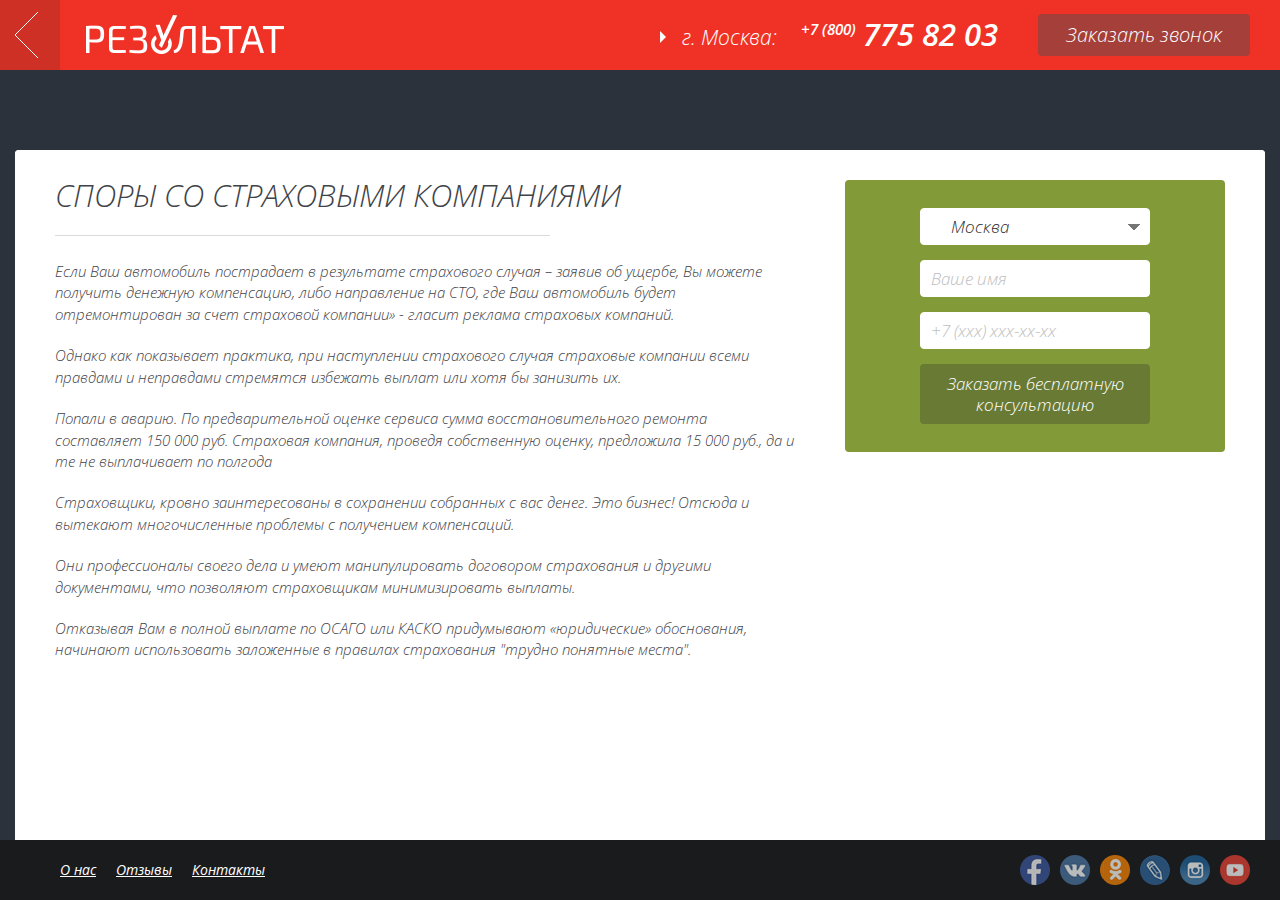
<file: content.html>
<!doctype html>
<html class="no-js" lang="ru">
    <head>
        <meta charset="utf-8">
        <meta http-equiv="X-UA-Compatible" content="IE=edge">
        <title></title>
        <meta name="description" content="">
        <meta name="viewport" content="width=1320">

        <link rel="apple-touch-icon" href="apple-touch-icon.png">


        <link rel="stylesheet" href="js/vendor/jquery.fancybox/jquery.fancybox.css">
        <link rel="stylesheet" href="css/main.css">

        <!--[if lt IE 9]>
        <script src="https://oss.maxcdn.com/libs/html5shiv/3.7.0/html5shiv.js"></script>
        <script src="https://oss.maxcdn.com/libs/respond.js/1.4.2/respond.min.js"></script>
        <![endif]-->
    </head>
    
    <body>
        <header class="header">
            <div class="header-container">
                <a href="#" class="btn-back" title="назад"></a>
                <a href="#" class="header-logo" title="">
                    <img src="img/logo-large.png" alt="">
                </a>

                <div class="header-contact clearfix">
                    <div class="header-city" data-target=".city-nav">
                        <div class="city-active">г. Москва:</div>
                        <ul class="city-nav">
                            <li><span>Владивосток</span></li>
                            <li><span>Петрозаводск</span></li>
                            <li><span>Урюпинск</span></li>
                            <li><span>Волгоград</span></li>
                            <li><span>Ростов на Дону</span></li>
                            <li><span>Саратов</span></li>
                            <li><span>Пенза</span></li>
                            <li><span>Краснодар</span></li>
                            <li><span>Рязань</span></li>
                            <li><span>Москва</span></li>
                        </ul>
                    </div>
                    <div class="header-phone"><span>+7 (800)</span>775 82 03</div>
                    <a href="#callback" class="btn btn-dark-red btn-modal">Заказать звонок</a>
                </div>
            </div>
        </header>
        <section class="page">
            <div class="page0"></div>
            <div class="main ">
                <div class="row">
                    <div class="content">
                        <h1 class="title-line">Споры со страховыми компаниями</h1>
                        <p>Если Ваш автомобиль пострадает в результате страхового случая – заявив об ущербе, Вы можете получить денежную компенсацию, либо направление на СТО, где Ваш автомобиль будет отремонтирован за счет страховой компании» - гласит реклама страховых компаний.</p>
                        <p>Однако как показывает практика, при наступлении страхового случая страховые компании всеми правдами и неправдами стремятся избежать выплат или хотя бы занизить их.</p>
                        <p>Попали в аварию. По предварительной оценке сервиса сумма восстановительного ремонта составляет 150 000 руб. Страховая компания, проведя собственную оценку, предложила 15 000 руб., да и те не выплачивает по полгода</p>
                        <p>Страховщики, кровно заинтересованы в сохранении собранных с вас денег. Это бизнес! Отсюда и вытекают многочисленные проблемы с получением компенсаций.</p>
                        <p>Они профессионалы своего дела и умеют манипулировать договором страхования и другими документами, что позволяют страховщикам минимизировать выплаты.</p>
                        <p>Отказывая Вам в полной выплате по ОСАГО или КАСКО придумывают «юридические» обоснования, начинают использовать заложенные в правилах страхования "трудно понятные места".</p>
                    </div>
                    <aside class="sidebar">
                        <div class="side-box side-box-green">
                            <form class="form">
                                <div class="form-group">
                                    <select class="form-control" name="city">
                                        <option value="Москва">Москва</option>
                                        <option value="Москва">Воронеж</option>
                                        <option value="Москва">Волгоград</option>
                                        <option value="Москва">Псков</option>
                                        <option value="Москва">Саратов</option>
                                    </select>
                                </div>
                                <div class="form-group">
                                    <input type="text" class="form-control" name="mame" placeholder="Ваше имя">
                                </div>
                                <div class="form-group">
                                    <input type="text" class="form-control" name="tel" placeholder="+7 (xxx) xxx-xx-xx">
                                </div>
                                <button type="submit" class="btn btn-green">Заказать бесплатную консультацию</button>
                            </form>
                        </div>
                        <div class="side-box side-box-dashed hide">
                            <div class="side-action">
                                <div class="side-action-title">
                                    <span class="side-action-value">20%</span>
                                    <span class="side-action-legend">скидка</span>
                                </div>
                                <div class="side-action-text">
                                    <span class="text-one">по семейным делам</span>
                                    <span class="text-two">только на этой неделе!</span>
                                </div>
                            </div>
                        </div>
                    </aside>
                </div>
            </div>

        </section>
        <footer class="footer">
            <div class="footer-container clearfix">
                <nav class="footer-nav clearfix">
                    <ul>
                        <li><a href="#">О нас</a></li>
                        <li><a href="#">Отзывы</a></li>
                        <li><a href="#">Контакты</a></li>
                    </ul>
                </nav>
                <ul class="footer-social clearfix">
                    <li class="item-fb"><a href="#"></a></li>
                    <li class="item-vk"><a href="#"></a></li>
                    <li class="item-ok"><a href="#"></a></li>
                    <li class="item-lj"><a href="#"></a></li>
                    <li class="item-ins"><a href="#"></a></li>
                    <li class="item-yt"><a href="#"></a></li>
                </ul>
            </div>
        </footer>

        <div class="hide">
            <div class="modal-box" id="callback">
                <div class="modal-title">Заказать звонок</div>
                <form class="form">
                    <div class="form-group">
                        <select class="form-control" name="city">
                            <option value="Москва">Москва</option>
                            <option value="Москва">Воронеж</option>
                            <option value="Москва">Волгоград</option>
                            <option value="Москва">Псков</option>
                            <option value="Москва">Саратов</option>
                        </select>
                    </div>
                    <div class="form-group">
                        <input type="text" class="form-control" name="mame" placeholder="Ваше имя">
                    </div>
                    <div class="form-group">
                        <input type="text" class="form-control" name="tel" placeholder="+7 (xxx) xxx-xx-xx">
                    </div>
                    <div class="text-center">
                        <button type="submit" class="btn btn-red">Заказать звонок</button>
                    </div>
                </form>
            </div>
        </div>

        <script src="//ajax.googleapis.com/ajax/libs/jquery/1.11.2/jquery.min.js"></script>
        <script>window.jQuery || document.write('<script src="js/vendor/jquery-1.11.2.min.js"><\/script>')</script>
        <script src="js/vendor/jquery.fancybox/jquery.fancybox.pack.js"></script>
        <script src="js/main.js"></script>
    </body>
</html>
</file>
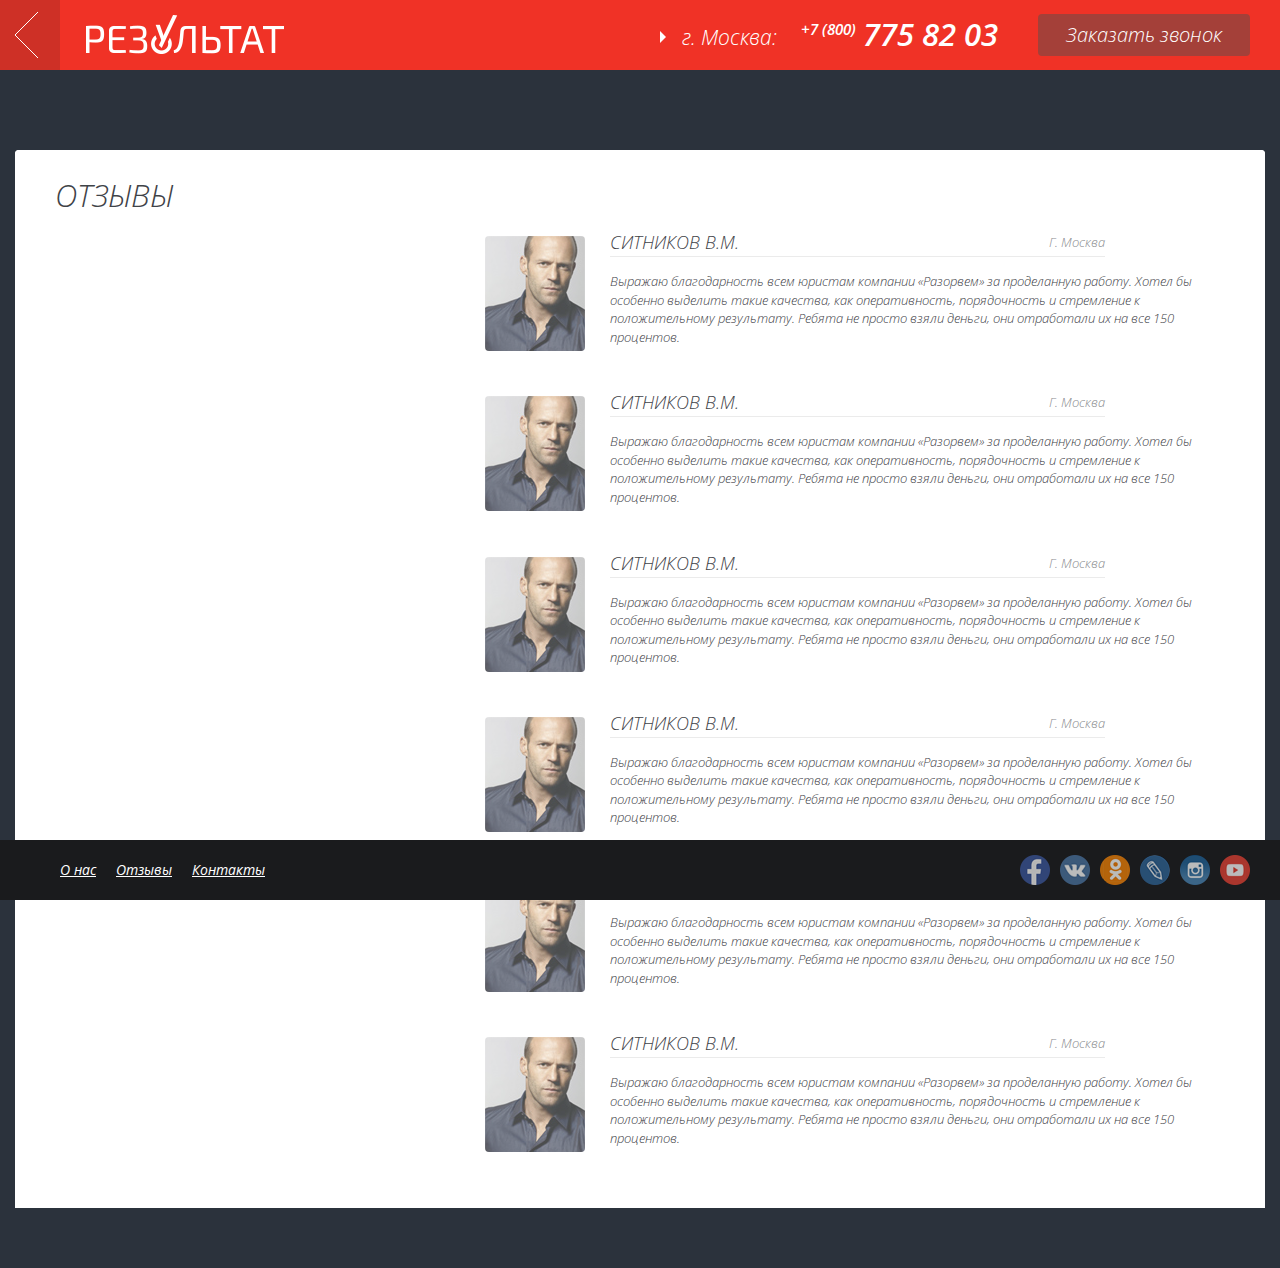
<file: reply.html>
<!doctype html>
<html class="no-js" lang="ru">
    <head>
        <meta charset="utf-8">
        <meta http-equiv="X-UA-Compatible" content="IE=edge">
        <title></title>
        <meta name="description" content="">
        <meta name="viewport" content="width=1320">

        <link rel="apple-touch-icon" href="apple-touch-icon.png">


        <link rel="stylesheet" href="js/vendor/jquery.fancybox/jquery.fancybox.css">
        <link rel="stylesheet" href="css/main.css">

        <!--[if lt IE 9]>
        <script src="https://oss.maxcdn.com/libs/html5shiv/3.7.0/html5shiv.js"></script>
        <script src="https://oss.maxcdn.com/libs/respond.js/1.4.2/respond.min.js"></script>
        <![endif]-->
    </head>
    
    <body>
        <header class="header">
            <div class="header-container">
                <a href="#" class="btn-back" title="назад"></a>
                <a href="#" class="header-logo" title="">
                    <img src="img/logo-large.png" alt="">
                </a>

                <div class="header-contact clearfix">
                    <div class="header-city" data-target=".city-nav">
                        <div class="city-active">г. Москва:</div>
                        <ul class="city-nav">
                            <li><span>Владивосток</span></li>
                            <li><span>Петрозаводск</span></li>
                            <li><span>Урюпинск</span></li>
                            <li><span>Волгоград</span></li>
                            <li><span>Ростов на Дону</span></li>
                            <li><span>Саратов</span></li>
                            <li><span>Пенза</span></li>
                            <li><span>Краснодар</span></li>
                            <li><span>Рязань</span></li>
                            <li><span>Москва</span></li>
                        </ul>
                    </div>
                    <div class="header-phone"><span>+7 (800)</span>775 82 03</div>
                    <a href="#callback" class="btn btn-dark-red btn-modal">Заказать звонок</a>
                </div>
            </div>
        </header>


        <section class="page">
            <div class="page0"></div>
            <div class="main">
                <h1>Отзывы</h1>
                <div class="row">
                    <aside class="sidebar">
                        <div class="side-box side-box-dashed reply-box">
                            <p>
                                Вы всегда можете оставить свой отзыв о работе с нами,
                                а так же пожелания по улучшению сервиса обслуживания,
                                отправив текст отзыва и (по возможности) ваше фото
                                нам на электронный адрес  <strong><a href="mailto:otvet@mail.ru">otvet@mail.ru</a></strong>
                            </p>
                            <p class="text-center">или кликнув по кнопке ниже</p>
                            <a class="btn btn-red" href="#">Оставить отзыв</a>
                        </div>
                    </aside>
                    <div class="content">

                        <article class="reply clearfix">
                            <div class="reply-image">
                                <img class="img-responsive" src="images/reply-photo.jpg" alt="">
                            </div>
                            <div class="reply-text">
                                <div class="reply-author">Ситников В.М.<span class="reply-place">г. Москва</span></div>
                                <p>Выражаю благодарность всем юристам компании «Разорвем» за проделанную работу. Хотел бы особенно выделить такие качества, как оперативность, порядочность и стремление к положительному результату. Ребята не просто взяли деньги, они отработали их на все 150 процентов.</p>
                            </div>
                        </article>

                        <article class="reply clearfix">
                            <div class="reply-image">
                                <img class="img-responsive" src="images/reply-photo.jpg" alt="">
                            </div>
                            <div class="reply-text">
                                <div class="reply-author">Ситников В.М.<span class="reply-place">г. Москва</span></div>
                                <p>Выражаю благодарность всем юристам компании «Разорвем» за проделанную работу. Хотел бы особенно выделить такие качества, как оперативность, порядочность и стремление к положительному результату. Ребята не просто взяли деньги, они отработали их на все 150 процентов.</p>
                            </div>
                        </article>

                        <article class="reply clearfix">
                            <div class="reply-image">
                                <img class="img-responsive" src="images/reply-photo.jpg" alt="">
                            </div>
                            <div class="reply-text">
                                <div class="reply-author">Ситников В.М.<span class="reply-place">г. Москва</span></div>
                                <p>Выражаю благодарность всем юристам компании «Разорвем» за проделанную работу. Хотел бы особенно выделить такие качества, как оперативность, порядочность и стремление к положительному результату. Ребята не просто взяли деньги, они отработали их на все 150 процентов.</p>
                            </div>
                        </article>

                        <article class="reply clearfix">
                            <div class="reply-image">
                                <img class="img-responsive" src="images/reply-photo.jpg" alt="">
                            </div>
                            <div class="reply-text">
                                <div class="reply-author">Ситников В.М.<span class="reply-place">г. Москва</span></div>
                                <p>Выражаю благодарность всем юристам компании «Разорвем» за проделанную работу. Хотел бы особенно выделить такие качества, как оперативность, порядочность и стремление к положительному результату. Ребята не просто взяли деньги, они отработали их на все 150 процентов.</p>
                            </div>
                        </article>

                        <article class="reply clearfix">
                            <div class="reply-image">
                                <img class="img-responsive" src="images/reply-photo.jpg" alt="">
                            </div>
                            <div class="reply-text">
                                <div class="reply-author">Ситников В.М.<span class="reply-place">г. Москва</span></div>
                                <p>Выражаю благодарность всем юристам компании «Разорвем» за проделанную работу. Хотел бы особенно выделить такие качества, как оперативность, порядочность и стремление к положительному результату. Ребята не просто взяли деньги, они отработали их на все 150 процентов.</p>
                            </div>
                        </article>

                        <article class="reply clearfix">
                            <div class="reply-image">
                                <img class="img-responsive" src="images/reply-photo.jpg" alt="">
                            </div>
                            <div class="reply-text">
                                <div class="reply-author">Ситников В.М.<span class="reply-place">г. Москва</span></div>
                                <p>Выражаю благодарность всем юристам компании «Разорвем» за проделанную работу. Хотел бы особенно выделить такие качества, как оперативность, порядочность и стремление к положительному результату. Ребята не просто взяли деньги, они отработали их на все 150 процентов.</p>
                            </div>
                        </article>
                    </div>
                </div>
            </div>

        </section>


        <footer class="footer">
            <div class="footer-container clearfix">
                <nav class="footer-nav clearfix">
                    <ul>
                        <li><a href="#">О нас</a></li>
                        <li><a href="#">Отзывы</a></li>
                        <li><a href="#">Контакты</a></li>
                    </ul>
                </nav>
                <ul class="footer-social clearfix">
                    <li class="item-fb"><a href="#"></a></li>
                    <li class="item-vk"><a href="#"></a></li>
                    <li class="item-ok"><a href="#"></a></li>
                    <li class="item-lj"><a href="#"></a></li>
                    <li class="item-ins"><a href="#"></a></li>
                    <li class="item-yt"><a href="#"></a></li>
                </ul>
            </div>
        </footer>

        <div class="hide">
            <div class="modal-box" id="callback">
                <div class="modal-title">Заказать звонок</div>
                <form class="form">
                    <div class="form-group">
                        <select class="form-control" name="city">
                            <option value="Москва">Москва</option>
                            <option value="Москва">Воронеж</option>
                            <option value="Москва">Волгоград</option>
                            <option value="Москва">Псков</option>
                            <option value="Москва">Саратов</option>
                        </select>
                    </div>
                    <div class="form-group">
                        <input type="text" class="form-control" name="mame" placeholder="Ваше имя">
                    </div>
                    <div class="form-group">
                        <input type="text" class="form-control" name="tel" placeholder="+7 (xxx) xxx-xx-xx">
                    </div>
                    <div class="text-center">
                        <button type="submit" class="btn btn-red">Заказать звонок</button>
                    </div>
                </form>
            </div>
        </div>

        <script src="//ajax.googleapis.com/ajax/libs/jquery/1.11.2/jquery.min.js"></script>
        <script>window.jQuery || document.write('<script src="js/vendor/jquery-1.11.2.min.js"><\/script>')</script>
        <script src="js/vendor/jquery.fancybox/jquery.fancybox.pack.js"></script>
        <script src="js/main.js"></script>
    </body>
</html>
</file>
<file: css/main.css>
@import url(https://fonts.googleapis.com/css?family=Open+Sans:300italic,400italic,600italic,700italic,400&subset=latin,cyrillic);
/*! normalize.css v3.0.3 | MIT License | github.com/necolas/normalize.css */
html {
  font-family: sans-serif;
  -ms-text-size-adjust: 100%;
  -webkit-text-size-adjust: 100%; }

body {
  margin: 0; }

article,
aside,
details,
figcaption,
figure,
footer,
header,
hgroup,
main,
menu,
nav,
section,
summary {
  display: block; }

audio,
canvas,
progress,
video {
  display: inline-block;
  vertical-align: baseline; }

audio:not([controls]) {
  display: none;
  height: 0; }

[hidden],
template {
  display: none; }

a {
  background-color: transparent; }

a:active,
a:hover {
  outline: 0; }

abbr[title] {
  border-bottom: 1px dotted; }

b,
strong {
  font-weight: bold; }

dfn {
  font-style: italic; }

h1 {
  font-size: 2em;
  margin: 0.67em 0; }

mark {
  background: #ff0;
  color: #000; }

small {
  font-size: 80%; }

sub,
sup {
  font-size: 75%;
  line-height: 0;
  position: relative;
  vertical-align: baseline; }

sup {
  top: -0.5em; }

sub {
  bottom: -0.25em; }

img {
  border: 0; }

svg:not(:root) {
  overflow: hidden; }

figure {
  margin: 1em 40px; }

hr {
  box-sizing: content-box;
  height: 0; }

pre {
  overflow: auto; }

code,
kbd,
pre,
samp {
  font-family: monospace, monospace;
  font-size: 1em; }

button,
input,
optgroup,
select,
textarea {
  color: inherit;
  font: inherit;
  margin: 0; }

button {
  overflow: visible; }

button,
select {
  text-transform: none; }

button,
html input[type="button"],
input[type="reset"],
input[type="submit"] {
  -webkit-appearance: button;
  cursor: pointer; }

button[disabled],
html input[disabled] {
  cursor: default; }

button::-moz-focus-inner,
input::-moz-focus-inner {
  border: 0;
  padding: 0; }

input {
  line-height: normal; }

input[type="checkbox"],
input[type="radio"] {
  box-sizing: border-box;
  padding: 0; }

input[type="number"]::-webkit-inner-spin-button,
input[type="number"]::-webkit-outer-spin-button {
  height: auto; }

input[type="search"] {
  -webkit-appearance: textfield;
  box-sizing: content-box; }

input[type="search"]::-webkit-search-cancel-button,
input[type="search"]::-webkit-search-decoration {
  -webkit-appearance: none; }

fieldset {
  border: 1px solid #c0c0c0;
  margin: 0 2px;
  padding: 0.35em 0.625em 0.75em; }

legend {
  border: 0;
  padding: 0; }

textarea {
  overflow: auto; }

optgroup {
  font-weight: bold; }

table {
  border-collapse: collapse;
  border-spacing: 0; }

td,
th {
  padding: 0; }

* {
  -webkit-box-sizing: border-box;
  -moz-box-sizing: border-box;
  box-sizing: border-box; }

*:before,
*:after {
  -webkit-box-sizing: border-box;
  -moz-box-sizing: border-box;
  box-sizing: border-box; }

html {
  min-width: 1280px;
  min-height: 100%;
  position: relative;
  -webkit-tap-highlight-color: transparent; }

body {
  min-height: 100%;
  color: #3f4348;
  font-weight: 300;
  font-style: italic;
  background-color: #2b323c;
  font-family: "Open Sans", sans-serif;
  font-size: 15px;
  line-height: 1.42857; }

input,
button,
select,
textarea {
  font-family: inherit;
  font-size: inherit;
  line-height: inherit; }

a {
  color: #3f4348;
  text-decoration: underline; }
  a:hover, a:focus {
    outline: none;
    text-decoration: none; }

h1, h2, h3, h4 {
  margin: 0;
  padding: 0;
  font-weight: 300; }

h1 {
  font-size: 31px;
  line-height: 31px;
  margin-bottom: 25px;
  position: relative;
  text-transform: uppercase; }
  h1.title-line {
    padding-bottom: 25px; }
    h1.title-line:before {
      left: 0;
      bottom: 0;
      content: '';
      width: 495px;
      position: absolute;
      border-bottom: 1px solid #dbdbdb; }

h4 {
  font-size: 22px;
  line-height: 25px;
  margin-bottom: 15px; }

p {
  padding: 0;
  margin: 0 0 20px 0; }

strong {
  font-weight: 600; }

ul {
  margin: 0;
  padding: 0;
  list-style: none; }

.btn {
  margin: 0;
  color: #fff;
  border: none;
  outline: none;
  cursor: pointer;
  font-size: 17px;
  font-weight: 300;
  padding: 9px 15px;
  line-height: 21px;
  font-style: italic;
  text-align: center;
  position: relative;
  display: inline-block;
  text-decoration: none;
  vertical-align: middle;
  background-image: none;
  touch-action: manipulation;
  -webkit-border-radius: 4px;
  -moz-border-radius: 4px;
  -ms-border-radius: 4px;
  border-radius: 4px; }
  .btn:active {
    top: 1px; }

.btn-green {
  width: 100%;
  background: #697a34; }
  .btn-green:hover {
    background: #58662d; }

.btn-dark-red {
  font-size: 20px;
  line-height: 22px;
  padding: 10px 28px;
  background: #a44039; }
  .btn-dark-red:hover {
    background: #81322e; }

.btn-red {
  font-size: 20px;
  line-height: 22px;
  padding: 10px 30px;
  background: #f03226; }
  .btn-red:hover {
    background: #ff0f00; }

.form-control {
  margin: 0;
  width: 100%;
  outline: none;
  color: #2d2d2d;
  font-size: 17px;
  background: #fff;
  text-align: left;
  font-weight: 300;
  line-height: 21px;
  padding: 7px 10px;
  font-style: italic;
  display: inline-block;
  border: 1px solid #fff;
  -webkit-border-radius: 4px;
  -moz-border-radius: 4px;
  -ms-border-radius: 4px;
  border-radius: 4px; }
  .form-control::-moz-placeholder {
    color: #bebebe;
    opacity: 1; }
  .form-control:-ms-input-placeholder {
    color: #bebebe; }
  .form-control::-webkit-input-placeholder {
    color: #bebebe; }
  .form-control::-ms-clear {
    display: none;
    width: 0;
    height: 0; }
  .form-control:focus::-moz-placeholder {
    color: transparent;
    opacity: 1; }
  .form-control:focus:-ms-input-placeholder {
    color: transparent; }
  .form-control:focus::-webkit-input-placeholder {
    color: transparent; }

.invalid .form-control {
  border-color: #ff0000; }

select.form-control {
  padding-left: 30px;
  -webkit-appearance: none;
  -moz-appearance: none;
  text-indent: 0.01px;
  text-overflow: '';
  -ms-appearance: none;
  appearance: none !important;
  background: #fff url("../img/select-arrow.png") 96% 50% no-repeat; }
  select.form-control::-ms-expand {
    display: none; }

label {
  font-weight: 400;
  display: block; }

.form-group {
  margin-bottom: 20px; }

.clearfix:before, .clearfix:after {
  content: " ";
  display: table; }
.clearfix:after {
  clear: both; }

.center-block {
  display: block;
  margin-left: auto;
  margin-right: auto; }

.pull-right {
  float: right !important; }

.pull-left {
  float: left !important; }

.text-center {
  text-align: center !important; }

.text-right {
  text-align: right !important; }

.ir {
  background-color: transparent;
  border: 0;
  overflow: hidden;
  /* IE 6/7 fallback */
  *text-indent: -9999px; }

.ir:before {
  content: "";
  display: block;
  width: 0;
  height: 150%; }

.hide {
  visibility: hidden;
  display: none !important; }

.show {
  visibility: visible;
  display: block !important; }

.invisible {
  visibility: hidden; }

.img-responsive {
  display: block;
  max-width: 100%;
  height: auto; }

@-ms-viewport {
  width: device-width; }
.visible-xs {
  display: none !important; }

.visible-sm {
  display: none !important; }

.visible-md {
  display: none !important; }

.visible-lg {
  display: none !important; }

.visible-xs-block,
.visible-xs-inline,
.visible-xs-inline-block,
.visible-sm-block,
.visible-sm-inline,
.visible-sm-inline-block,
.visible-md-block,
.visible-md-inline,
.visible-md-inline-block,
.visible-lg-block,
.visible-lg-inline,
.visible-lg-inline-block {
  display: none !important; }

@media (max-width: 767px) {
  .visible-xs {
    display: block !important; }

  table.visible-xs {
    display: table !important; }

  tr.visible-xs {
    display: table-row !important; }

  th.visible-xs,
  td.visible-xs {
    display: table-cell !important; } }
@media (max-width: 767px) {
  .visible-xs-block {
    display: block !important; } }

@media (max-width: 767px) {
  .visible-xs-inline {
    display: inline !important; } }

@media (max-width: 767px) {
  .visible-xs-inline-block {
    display: inline-block !important; } }

@media (min-width: 768px) and (max-width: 991px) {
  .visible-sm {
    display: block !important; }

  table.visible-sm {
    display: table !important; }

  tr.visible-sm {
    display: table-row !important; }

  th.visible-sm,
  td.visible-sm {
    display: table-cell !important; } }
@media (min-width: 768px) and (max-width: 991px) {
  .visible-sm-block {
    display: block !important; } }

@media (min-width: 768px) and (max-width: 991px) {
  .visible-sm-inline {
    display: inline !important; } }

@media (min-width: 768px) and (max-width: 991px) {
  .visible-sm-inline-block {
    display: inline-block !important; } }

@media (min-width: 992px) and (max-width: 1169px) {
  .visible-md {
    display: block !important; }

  table.visible-md {
    display: table !important; }

  tr.visible-md {
    display: table-row !important; }

  th.visible-md,
  td.visible-md {
    display: table-cell !important; } }
@media (min-width: 992px) and (max-width: 1169px) {
  .visible-md-block {
    display: block !important; } }

@media (min-width: 992px) and (max-width: 1169px) {
  .visible-md-inline {
    display: inline !important; } }

@media (min-width: 992px) and (max-width: 1169px) {
  .visible-md-inline-block {
    display: inline-block !important; } }

@media (min-width: 1170px) {
  .visible-lg {
    display: block !important; }

  table.visible-lg {
    display: table !important; }

  tr.visible-lg {
    display: table-row !important; }

  th.visible-lg,
  td.visible-lg {
    display: table-cell !important; } }
@media (min-width: 1170px) {
  .visible-lg-block {
    display: block !important; } }

@media (min-width: 1170px) {
  .visible-lg-inline {
    display: inline !important; } }

@media (min-width: 1170px) {
  .visible-lg-inline-block {
    display: inline-block !important; } }

@media (max-width: 767px) {
  .hidden-xs {
    display: none !important; } }
@media (min-width: 768px) and (max-width: 991px) {
  .hidden-sm {
    display: none !important; } }
@media (min-width: 992px) and (max-width: 1169px) {
  .hidden-md {
    display: none !important; } }
@media (min-width: 1170px) {
  .hidden-lg {
    display: none !important; } }
.visible-print {
  display: none !important; }

@media print {
  .visible-print {
    display: block !important; }

  table.visible-print {
    display: table !important; }

  tr.visible-print {
    display: table-row !important; }

  th.visible-print,
  td.visible-print {
    display: table-cell !important; } }
.visible-print-block {
  display: none !important; }
  @media print {
    .visible-print-block {
      display: block !important; } }

.visible-print-inline {
  display: none !important; }
  @media print {
    .visible-print-inline {
      display: inline !important; } }

.visible-print-inline-block {
  display: none !important; }
  @media print {
    .visible-print-inline-block {
      display: inline-block !important; } }

@media print {
  .hidden-print {
    display: none !important; } }
.embed-responsive {
  position: relative;
  display: block;
  height: 0;
  padding: 0;
  overflow: hidden; }
  .embed-responsive .embed-responsive-item,
  .embed-responsive iframe,
  .embed-responsive embed,
  .embed-responsive object,
  .embed-responsive video {
    position: absolute;
    top: 0;
    left: 0;
    bottom: 0;
    height: 100%;
    width: 100%;
    border: 0; }

.embed-responsive-16by9 {
  padding-bottom: 56.25%; }

.embed-responsive-4by3 {
  padding-bottom: 75%; }

@keyframes scaleUp {
  0% {
    transform: scale(0); }
  100% {
    transform: scale(1);
    opacity: 1; } }
@-webkit-keyframes scaleUp {
  0% {
    -webkit-transform: scale(0); }
  100% {
    -webkit-transform: scale(1);
    opacity: 1; } }
.scaleUp {
  -webkit-animation-name: scaleUp;
  animation-name: scaleUp; }

@keyframes bounceInLeft {
  from, 60%, 75%, 90%, to {
    animation-timing-function: cubic-bezier(0.215, 0.61, 0.355, 1); }
  0% {
    opacity: 0;
    transform: translate3d(-3000px, 0, 0); }
  60% {
    opacity: 1;
    transform: translate3d(25px, 0, 0); }
  75% {
    opacity: 1;
    transform: translate3d(-10px, 0, 0); }
  90% {
    opacity: 1;
    transform: translate3d(5px, 0, 0); }
  to {
    opacity: 1;
    transform: none; } }
.bounceInLeft {
  animation-name: bounceInLeft; }

.header {
  top: 0;
  left: 0;
  right: 0;
  z-index: 999;
  height: 70px;
  position: fixed;
  background: #f03226; }
  .header .header-container {
    height: 70px;
    min-width: 1280px;
    position: relative;
    padding-left: 60px;
    padding-right: 30px; }
  .header .header-logo {
    float: left;
    display: block;
    cursor: pointer;
    margin-left: 25px; }
  .header .btn-back {
    top: 0;
    left: 0;
    width: 60px;
    height: 70px;
    display: block;
    cursor: pointer;
    position: absolute;
    background: transparent url("../img/icon-back.png") 15px 50% no-repeat; }
    .header .btn-back:hover {
      background-color: #ce3026; }
  .header .header-contact {
    color: #fff;
    float: right;
    padding: 14px 0; }
    .header .header-contact .btn-dark-red {
      float: left;
      display: block; }
  .header .header-phone {
    width: 245px;
    height: 42px;
    color: #fff;
    float: left;
    font-size: 31px;
    font-weight: 600;
    line-height: 40px;
    position: relative;
    padding-left: 70px; }
    .header .header-phone span {
      top: 7px;
      left: 8px;
      display: block;
      font-size: 15px;
      line-height: 16px;
      position: absolute; }
  .header .header-city {
    color: #fff;
    float: left;
    position: relative;
    margin-right: 16px;
    padding-top: 4px; }
    .header .header-city:hover .city-nav {
      display: block; }
    .header .header-city:hover .city-active:before {
      left: 0;
      top: 50%;
      width: 0;
      height: 0;
      content: "";
      margin-top: -3px;
      position: absolute;
      border-style: solid;
      border-width: 6px 6px 0 6px;
      border-color: #fff transparent; }
    .header .header-city .city-active {
      height: 38px;
      cursor: pointer;
      font-size: 21px;
      line-height: 38px;
      padding-left: 22px;
      position: relative; }
      .header .header-city .city-active:before {
        content: "";
        width: 0;
        height: 0;
        position: absolute;
        left: 0;
        top: 50%;
        margin-top: -6px;
        border-width: 6px 0 6px 6px;
        border-style: solid;
        border-color: transparent #fff; }
    .header .header-city .city-nav {
      left: 0;
      top: 100%;
      margin: 0;
      z-index: 9999;
      display: none;
      list-style: none;
      position: absolute;
      padding: 20px 20px 10px 20px;
      background: rgba(240, 50, 38, 0.9); }
      .header .header-city .city-nav li {
        color: #fff;
        font-size: 15px;
        font-weight: 400;
        line-height: 26px;
        white-space: nowrap;
        text-decoration: underline; }
        .header .header-city .city-nav li span {
          cursor: pointer; }
        .header .header-city .city-nav li:hover {
          text-decoration: none; }
  .header .nav-toddle {
    top: 20px;
    left: 20px;
    width: 28px;
    height: 28px;
    cursor: pointer;
    position: absolute;
    background: rgba(193, 199, 204, 0.3) url("../img/icon-nav.png") center center no-repeat; }
    .header .nav-toddle:hover {
      background-color: #e6413b; }
  .header .header-article {
    float: left;
    height: 65px;
    color: #fff;
    font-size: 15px;
    line-height: 30px;
    margin-right: 15px;
    position: relative;
    padding: 15px 35px 20px 8px;
    background: url("../img/arrow-right.png") 100% 50% no-repeat; }

.topnav {
  height: 65px;
  float: left;
  padding-top: 16px;
  padding-bottom: 16px; }
  .topnav > ul {
    margin: 0;
    padding: 0;
    list-style: none; }
    .topnav > ul > li {
      float: left;
      padding: 5px 0;
      font-size: 15px;
      line-height: 20px;
      padding-right: 30px;
      position: relative; }
      .topnav > ul > li:hover .dropnav {
        display: block; }
      .topnav > ul > li.subnav > a {
        padding-bottom: 10px; }
        .topnav > ul > li.subnav > a:before {
          right: -20px;
          top: 50%;
          width: 0;
          height: 0;
          content: "";
          margin-top: -6px;
          position: absolute;
          border-style: solid;
          border-width: 6px 6px 0 6px;
          border-color: #fff transparent; }
      .topnav > ul > li > a {
        color: #fff;
        display: inline-block;
        position: relative;
        text-decoration: underline; }
        .topnav > ul > li > a:hover {
          text-decoration: none; }
  .topnav .dropnav {
    left: 0;
    top: 100%;
    margin: 0;
    padding: 15px;
    z-index: 9999;
    display: none;
    list-style: none;
    position: absolute;
    background: rgba(240, 50, 38, 0.9); }
    .topnav .dropnav li {
      color: #fff;
      font-size: 15px;
      font-weight: 400;
      line-height: 25px;
      white-space: nowrap; }
      .topnav .dropnav li a {
        color: #fff;
        cursor: pointer;
        text-decoration: underline; }
        .topnav .dropnav li a:hover {
          text-decoration: none; }

.footer {
  left: 0;
  right: 0;
  bottom: 0;
  z-index: 999;
  height: 60px;
  position: fixed;
  background: #1a1b1d; }
  .footer .footer-container {
    min-width: 1280px;
    padding: 15px 30px 15px 60px; }
  .footer .footer-nav {
    float: left; }
    .footer .footer-nav ul {
      margin: 0;
      padding: 0;
      list-style: none; }
    .footer .footer-nav li {
      float: left;
      margin-right: 20px; }
      .footer .footer-nav li:last-child {
        margin-right: 0; }
    .footer .footer-nav a {
      color: #fff;
      font-size: 14px;
      font-weight: 400;
      line-height: 30px;
      text-decoration: underline; }
      .footer .footer-nav a:hover {
        text-decoration: none; }
  .footer .footer-social {
    margin: 0;
    padding: 0;
    float: right;
    list-style: none; }
    .footer .footer-social li {
      width: 30px;
      height: 30px;
      float: left;
      margin-left: 10px;
      background: url("../img/icon-social.png") no-repeat;
      opacity: 0.7;
      filter: alpha(opacity=70); }
      .footer .footer-social li a {
        width: 100%;
        height: 100%;
        display: inline-block; }
      .footer .footer-social li.item-fb {
        background-position: 0 0; }
      .footer .footer-social li.item-vk {
        background-position: -40px 0; }
      .footer .footer-social li.item-ok {
        background-position: -80px 0; }
      .footer .footer-social li.item-lj {
        background-position: -120px 0; }
      .footer .footer-social li.item-ins {
        background-position: -160px 0; }
      .footer .footer-social li.item-yt {
        background-position: -200px 0; }
      .footer .footer-social li:hover {
        opacity: 1;
        filter: alpha(opacity=100); }

.page {
  width: 1280px;
  margin: 0 auto;
  min-height: 100%;
  position: relative;
  padding: 150px 15px 60px 15px; }

.page0 {
  z-index: 10;
  width: 1250px;
  left: 50%;
  margin-left: -625px;
  top: 150px;
  bottom: 60px;
  background: #fff;
  position: fixed;
  -webkit-border-radius: 4px 4px 0 0;
  -moz-border-radius: 4px 4px 0 0;
  -ms-border-radius: 4px 4px 0 0;
  border-radius: 4px 4px 0 0; }

.main {
  z-index: 50;
  background: #fff;
  position: relative;
  padding: 30px 40px 10px 40px;
  -webkit-border-radius: 4px 4px 0 0;
  -moz-border-radius: 4px 4px 0 0;
  -ms-border-radius: 4px 4px 0 0;
  border-radius: 4px 4px 0 0; }
  .main .row {
    margin-left: -25px;
    margin-right: -25px; }
    .main .row:before, .main .row:after {
      content: " ";
      display: table; }
    .main .row:after {
      clear: both; }

.sidebar {
  float: left;
  width: 430px;
  padding: 0 25px;
  min-height: 1px; }
  .sidebar .side-box {
    margin-bottom: 15px;
    font-size: 13px; }
    .sidebar .side-box a {
      text-decoration: none; }
    .sidebar .side-box .btn-red {
      width: 100%; }
    .sidebar .side-box .form-group {
      margin-bottom: 15px; }
  .sidebar .side-box-green {
    padding: 28px 75px;
    background: #829a38;
    -webkit-border-radius: 4px;
    -moz-border-radius: 4px;
    -ms-border-radius: 4px;
    border-radius: 4px; }
  .sidebar .side-box-dashed {
    padding: 20px;
    border: 1px dashed #ccc;
    -webkit-border-radius: 4px;
    -moz-border-radius: 4px;
    -ms-border-radius: 4px;
    border-radius: 4px; }

.side-action {
  padding: 55px 0;
  text-align: center; }
  .side-action .side-action-title {
    color: #fff;
    padding: 15px 30px;
    background: #f46f67;
    margin-bottom: 14px;
    display: inline-block; }
    .side-action .side-action-title .side-action-value {
      font-size: 48px;
      line-height: 50px;
      display: inline-block; }
    .side-action .side-action-title .side-action-legend {
      display: block;
      font-size: 31px;
      line-height: 40px; }
  .side-action .side-action-text {
    color: #fff;
    text-transform: uppercase; }
    .side-action .side-action-text span {
      height: 41px;
      display: block;
      line-height: 41px;
      margin-bottom: 3px;
      background: #6a6f76; }
    .side-action .side-action-text .text-one {
      font-size: 30px; }
    .side-action .side-action-text .text-two {
      font-size: 24px;
      margin-left: 38px;
      margin-right: 38px; }

.content {
  float: left;
  width: 790px;
  padding: 0 25px;
  min-height: 1px; }

.reply {
  margin-bottom: 45px; }
  .reply .reply-image {
    float: left;
    width: 100px;
    max-height: 115px;
    overflow: hidden;
    -webkit-border-radius: 4px;
    -moz-border-radius: 4px;
    -ms-border-radius: 4px;
    border-radius: 4px;
    opacity: 0.7;
    filter: alpha(opacity=70); }
  .reply p {
    margin-bottom: 5px; }
  .reply .reply-text {
    font-size: 13px;
    margin-left: 125px; }
  .reply .reply-author {
    width: 495px;
    font-size: 18px;
    line-height: 20px;
    position: relative;
    margin-top: -4px;
    padding-bottom: 4px;
    margin-bottom: 15px;
    text-transform: uppercase;
    border-bottom: 1px solid #ebebeb; }
  .reply .reply-place {
    right: 0;
    top: 0px;
    color: #898b8e;
    font-size: 13px;
    line-height: 20px;
    position: absolute;
    text-transform: capitalize; }

.modal-box {
  color: #fff;
  width: 510px;
  font-size: 17px;
  text-align: center;
  padding: 30px 100px;
  background: rgba(60, 132, 157, 0.8);
  -webkit-border-radius: 4px;
  -moz-border-radius: 4px;
  -ms-border-radius: 4px;
  border-radius: 4px; }
  .modal-box .modal-title {
    font-size: 25px;
    line-height: 25px;
    text-align: center;
    margin-bottom: 30px;
    text-transform: uppercase; }
  .modal-box .btn {
    margin-top: 10px; }
  .modal-box .done-text {
    margin-top: 40px;
    margin-bottom: 20px; }

.fancybox-skin {
  background: transparent; }

.home {
  height: 100%; }
  .home .header {
    position: absolute;
    background: transparent; }
  .home .footer {
    position: absolute;
    background: rgba(22, 22, 22, 0.8); }
  .home .index {
    left: 0;
    top: 0;
    z-index: 10;
    position: relative;
    width: 100%;
    height: 100%;
    display: table;
    -webkit-background-size: cover;
    -moz-background-size: cover;
    -o-background-size: cover;
    background-size: cover; }
    .home .index.bg1 {
      background: url("../img/bg01.jpg") no-repeat center center fixed; }
    .home .index.bg2 {
      background: url("../img/bg02.jpg") no-repeat center center fixed; }
      .home .index.bg2 .content-box {
        background: rgba(62, 77, 96, 0.8); }
    .home .index.bg3 {
      background: url("../img/bg03.jpg") no-repeat center center fixed; }
      .home .index.bg3 .content-box {
        background: rgba(28, 71, 81, 0.8); }
    .home .index.bg4 {
      background: url("../img/bg04.jpg") no-repeat center center fixed; }
      .home .index.bg4 .content-box {
        background: rgba(73, 81, 49, 0.8); }
  .home .index-col {
    width: 100%;
    display: table-cell;
    vertical-align: middle; }

.container {
  min-width: 128px;
  margin: 0 auto;
  position: relative;
  padding-left: 60px;
  padding-right: 60px; }
  .container:before, .container:after {
    content: " ";
    display: table; }
  .container:after {
    clear: both; }

.slogan {
  color: #fff;
  font-size: 31px;
  line-height: 41px;
  margin-bottom: 130px;
  text-transform: uppercase; }
  .slogan .slogan-one {
    height: 41px;
    width: 265px;
    margin-left: 55px;
    text-align: center;
    background: rgba(240, 50, 38, 0.9); }
  .slogan .slogan-two {
    height: 44px;
    width: 265px;
    font-weight: 700;
    margin-left: 145px;
    text-align: center;
    text-decoration: underline;
    background: rgba(240, 50, 38, 0.9); }

.red-box {
  width: 460px;
  display: table;
  padding: 25px 0;
  position: relative;
  background: #f03226;
  -webkit-border-radius: 3px 0 0 3px;
  -moz-border-radius: 3px 0 0 3px;
  -ms-border-radius: 3px 0 0 3px;
  border-radius: 3px 0 0 3px; }
  .red-box:before {
    top: 0;
    right: -46px;
    width: 46px;
    height: 100%;
    content: '';
    position: absolute;
    -webkit-border-radius: 0 3px 3px 0;
    -moz-border-radius: 0 3px 3px 0;
    -ms-border-radius: 0 3px 3px 0;
    border-radius: 0 3px 3px 0;
    background: url("../img/red-box-bg.png") 0 0 repeat-y; }
  .red-box .red-box-left {
    width: 280px;
    display: table-cell;
    vertical-align: middle;
    text-align: center; }
  .red-box .red-box-right {
    width: 180px;
    display: table-cell;
    vertical-align: middle; }
  .red-box ul {
    margin: 0;
    padding: 0;
    list-style: none; }
    .red-box ul li {
      font-size: 17px;
      line-height: 20px;
      margin-bottom: 15px; }
      .red-box ul li:last-child {
        margin-bottom: 0; }
    .red-box ul a {
      color: #fff;
      text-decoration: none;
      border-bottom: 1px dashed #fff; }
      .red-box ul a:hover {
        text-decoration: none;
        border-bottom-color: transparent; }

.content-box {
  color: #fff;
  right: 120px;
  bottom: 180px;
  width: 550px;
  height: 370px;
  font-size: 17px;
  line-height: 21px;
  position: absolute;
  overflow: hidden;
  padding: 25px 15px 25px 40px;
  -webkit-border-radius: 4px;
  -moz-border-radius: 4px;
  -ms-border-radius: 4px;
  border-radius: 4px;
  background: rgba(60, 132, 157, 0.8); }
  .content-box p {
    margin-bottom: 30px; }
  .content-box ul {
    margin: 0;
    padding: 0;
    list-style: none; }
  .content-box .content-box-text {
    height: 320px;
    overflow: hidden; }

.mCSB_scrollTools .mCSB_draggerRail {
  width: 9px;
  background-color: rgba(255, 255, 255, 0.3); }
.mCSB_scrollTools .mCSB_dragger .mCSB_dragger_bar {
  width: 9px;
  background-color: rgba(255, 255, 255, 0.5); }

.page-nav {
  right: 160px;
  bottom: 80px;
  width: 78px;
  height: 68px;
  position: absolute; }
  .page-nav .page-nav-item {
    width: 34px;
    height: 68px;
    cursor: pointer;
    display: block;
    background: url("../img/page-nav.png") no-repeat; }
    .page-nav .page-nav-item.prev {
      float: left;
      background-position: 0 0; }
    .page-nav .page-nav-item.next {
      float: right;
      background-position: -44px 0; }
    .page-nav .page-nav-item:hover {
      background-color: rgba(17, 17, 17, 0.4); }

.slogan,
.red-box {
  opacity: 0; }

.slogan {
  -webkit-animation: bounceInLeft 1s 1s forwards;
  animation: bounceInLeft 1s 1s forwards; }

.red-box {
  -webkit-animation: bounceInLeft 1s 1.5s forwards;
  animation: bounceInLeft 1s 1.5s forwards; }

.reply-box {
  opacity: 0; }

.reply-box {
  -webkit-animation: bounceInLeft 1s .5s forwards;
  animation: bounceInLeft 1s .5s forwards; }

/*# sourceMappingURL=main.css.map */
</file>
